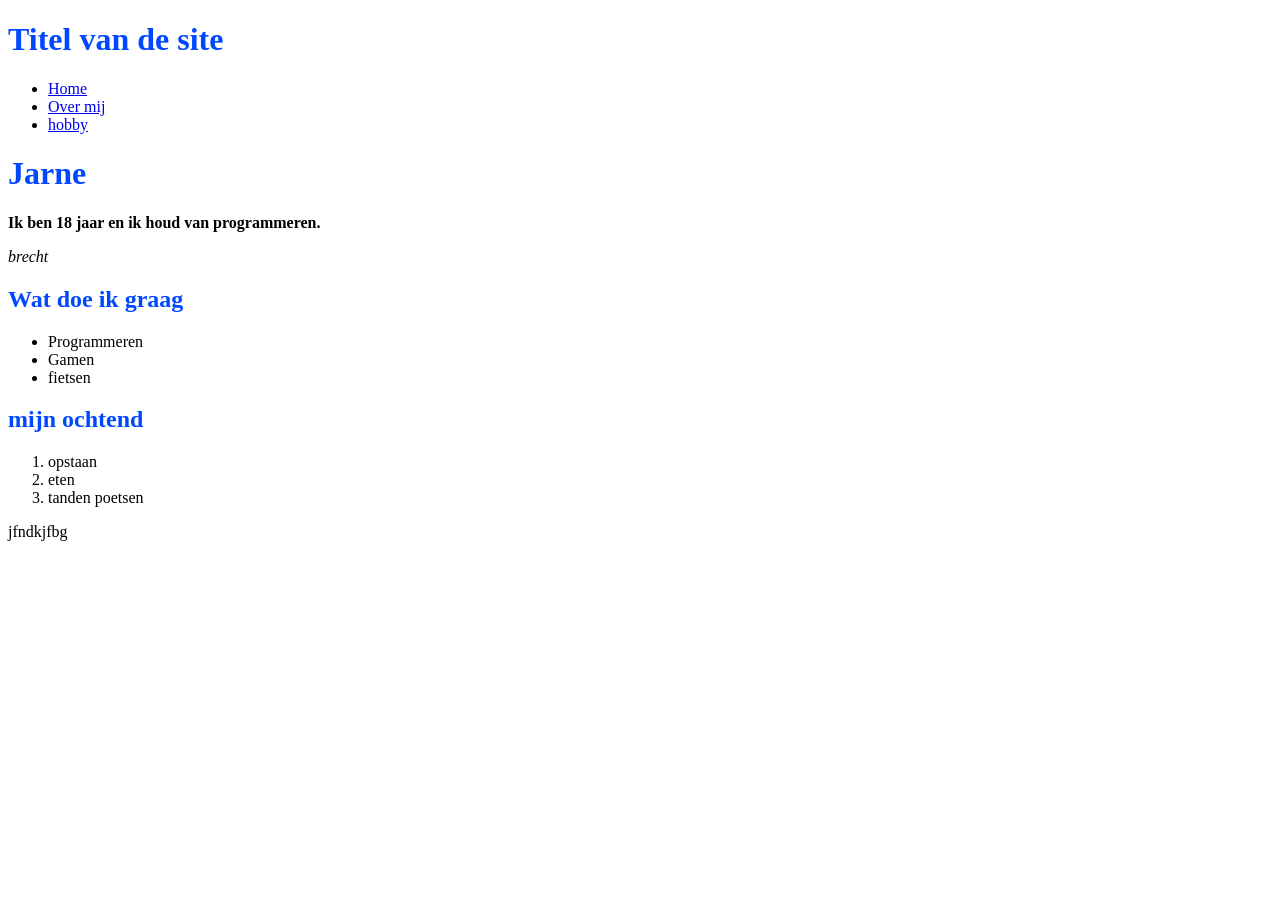
<file: Labo-01/index.html>
<!DOCTYPE html>
<link rel="stylesheet" href="stijl.css">
<html lang="nl">
<head>
    <meta charset="UTF-8">
    <meta name="viewport" content="width=device-width, initial-scale=1.0">
    <title>Mijn eerste webpagina</title>
</head>
<body><header>
<h1>Titel van de site</h1>
<nav>
<ul>
<li><a href="index.html">Home</a></li>
<li><a href="over-mij.html">Over mij</a></li>
<li><a href="hobby.html">hobby</a></li>
</ul>
</nav>
</header>
    <!-- site -->
   <h1>Jarne</h1> 
   <p><strong>Ik ben 18 jaar en ik houd van programmeren.</strong></p>
   <p><em>brecht</em></p>
   <h2>Wat doe ik graag</h2>
   <ul>
       <li>Programmeren</li>
       <li>Gamen</li>
       <li>fietsen</li>
   </ul>
    <h2>mijn ochtend </H2>
    <ol>
        <li>opstaan
        <li>eten</li>
        <li>tanden poetsen</li>
    </ol>


</body>
<footer><p>jfndkjfbg</p></footer>
</html>
</file>
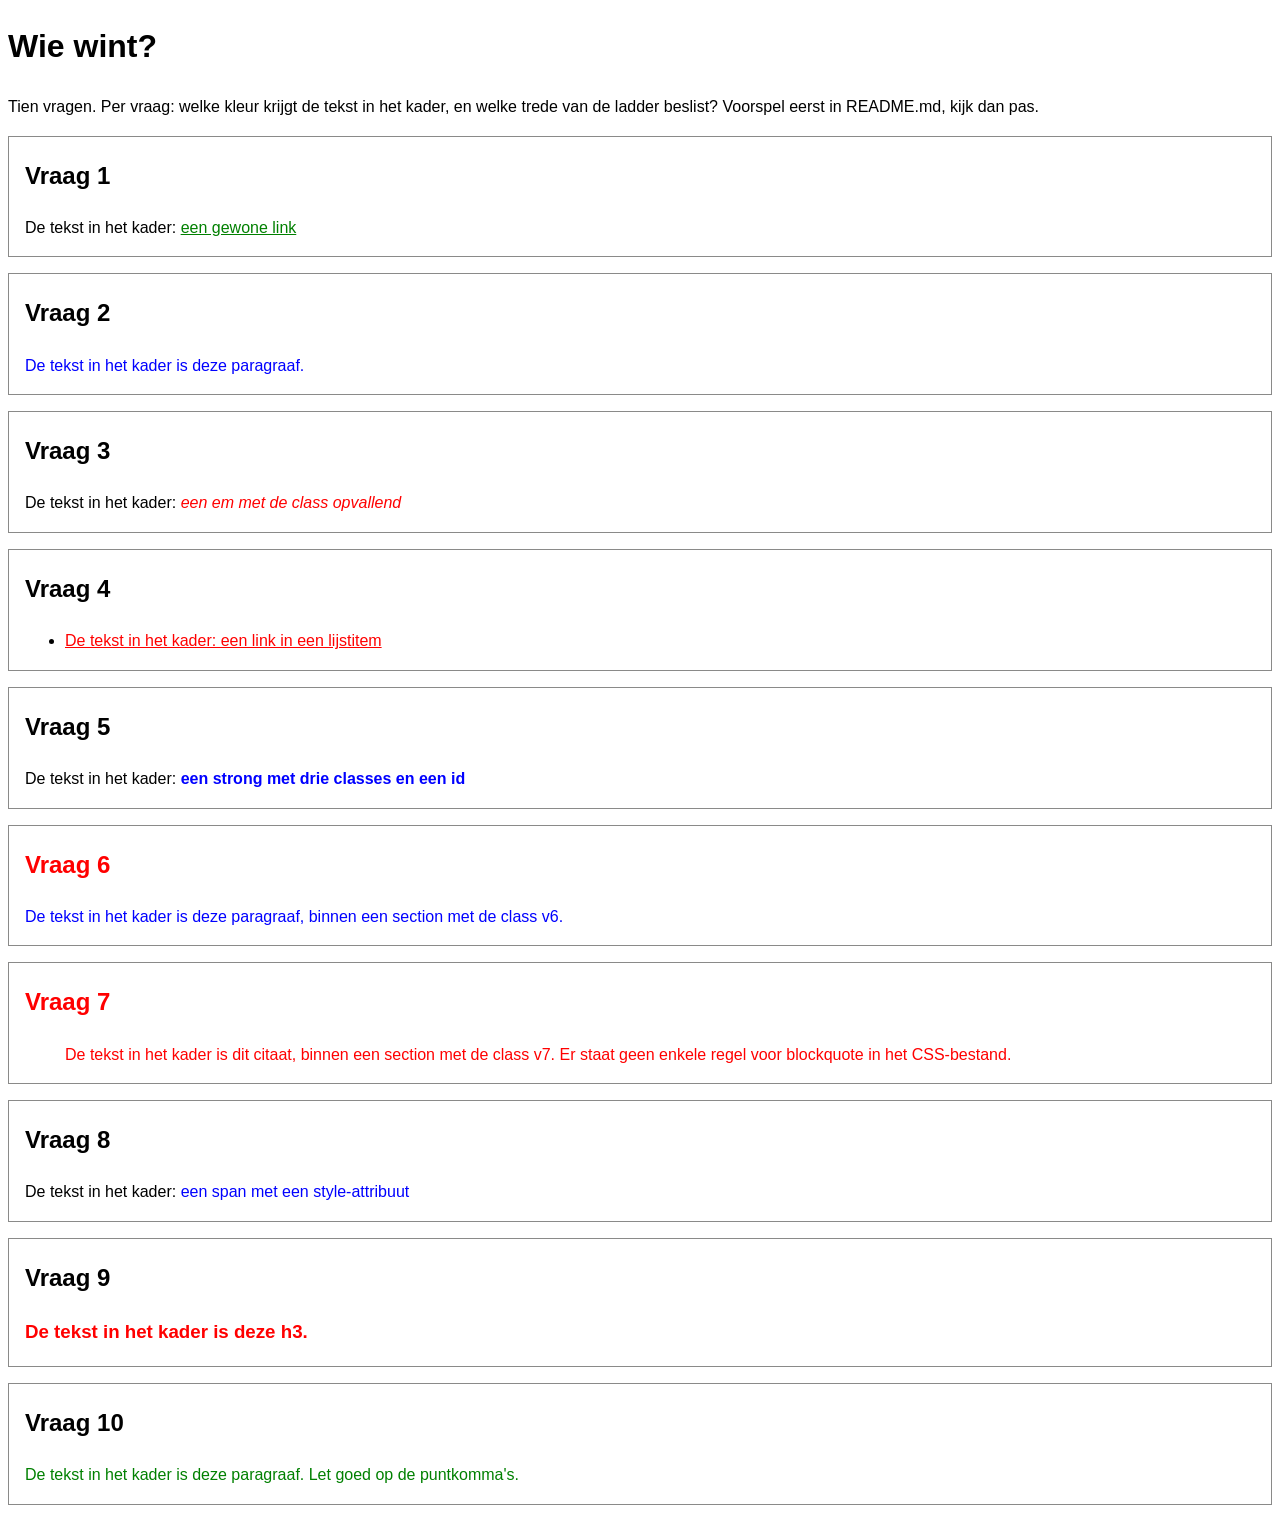
<file: labo-02/cascade/index.html>
<!-- index.html - oefening 3: voorspel, dan kijk. Wijzig dit bestand niet. -->
<!doctype html>
<html lang="nl">
  <head>
    <meta charset="utf-8">
    <meta name="viewport" content="width=device-width, initial-scale=1">
    <title>Wie wint? Tien vragen over de cascade</title>
    <link rel="stylesheet" href="css/stijl.css">
  </head>
  <body>
    <h1>Wie wint?</h1>
    <p>Tien vragen. Per vraag: welke kleur krijgt de tekst in het kader, en welke trede van de ladder beslist? Voorspel eerst in README.md, kijk dan pas.</p>

    <section class="vraag v1">
      <h2>Vraag 1</h2>
      <p>De tekst in het kader: <a href="#">een gewone link</a></p>
    </section>

    <section class="vraag v2">
      <h2>Vraag 2</h2>
      <p class="v2-tekst">De tekst in het kader is deze paragraaf.</p>
    </section>

    <section class="vraag v3">
      <h2>Vraag 3</h2>
      <p>De tekst in het kader: <em class="opvallend">een em met de class opvallend</em></p>
    </section>

    <section class="vraag v4">
      <h2>Vraag 4</h2>
      <ul>
        <li><a href="#">De tekst in het kader: een link in een lijstitem</a></li>
      </ul>
    </section>

    <section class="vraag v5">
      <h2>Vraag 5</h2>
      <p>De tekst in het kader: <strong class="een twee drie" id="v5-tekst">een strong met drie classes en een id</strong></p>
    </section>

    <section class="vraag v6">
      <h2>Vraag 6</h2>
      <p class="v6-tekst">De tekst in het kader is deze paragraaf, binnen een section met de class v6.</p>
    </section>

    <section class="vraag v7">
      <h2>Vraag 7</h2>
      <blockquote>De tekst in het kader is dit citaat, binnen een section met de class v7. Er staat geen enkele regel voor blockquote in het CSS-bestand.</blockquote>
    </section>

    <section class="vraag v8">
      <h2>Vraag 8</h2>
      <p>De tekst in het kader: <span class="v8-tekst" style="color: blue">een span met een style-attribuut</span></p>
    </section>

    <section class="vraag v9">
      <h2>Vraag 9</h2>
      <h3 class="v9-tekst">De tekst in het kader is deze h3.</h3>
    </section>

    <section class="vraag v10">
      <h2>Vraag 10</h2>
      <p class="v10-tekst">De tekst in het kader is deze paragraaf. Let goed op de puntkomma's.</p>
    </section>
  </body>
</html>
</file>
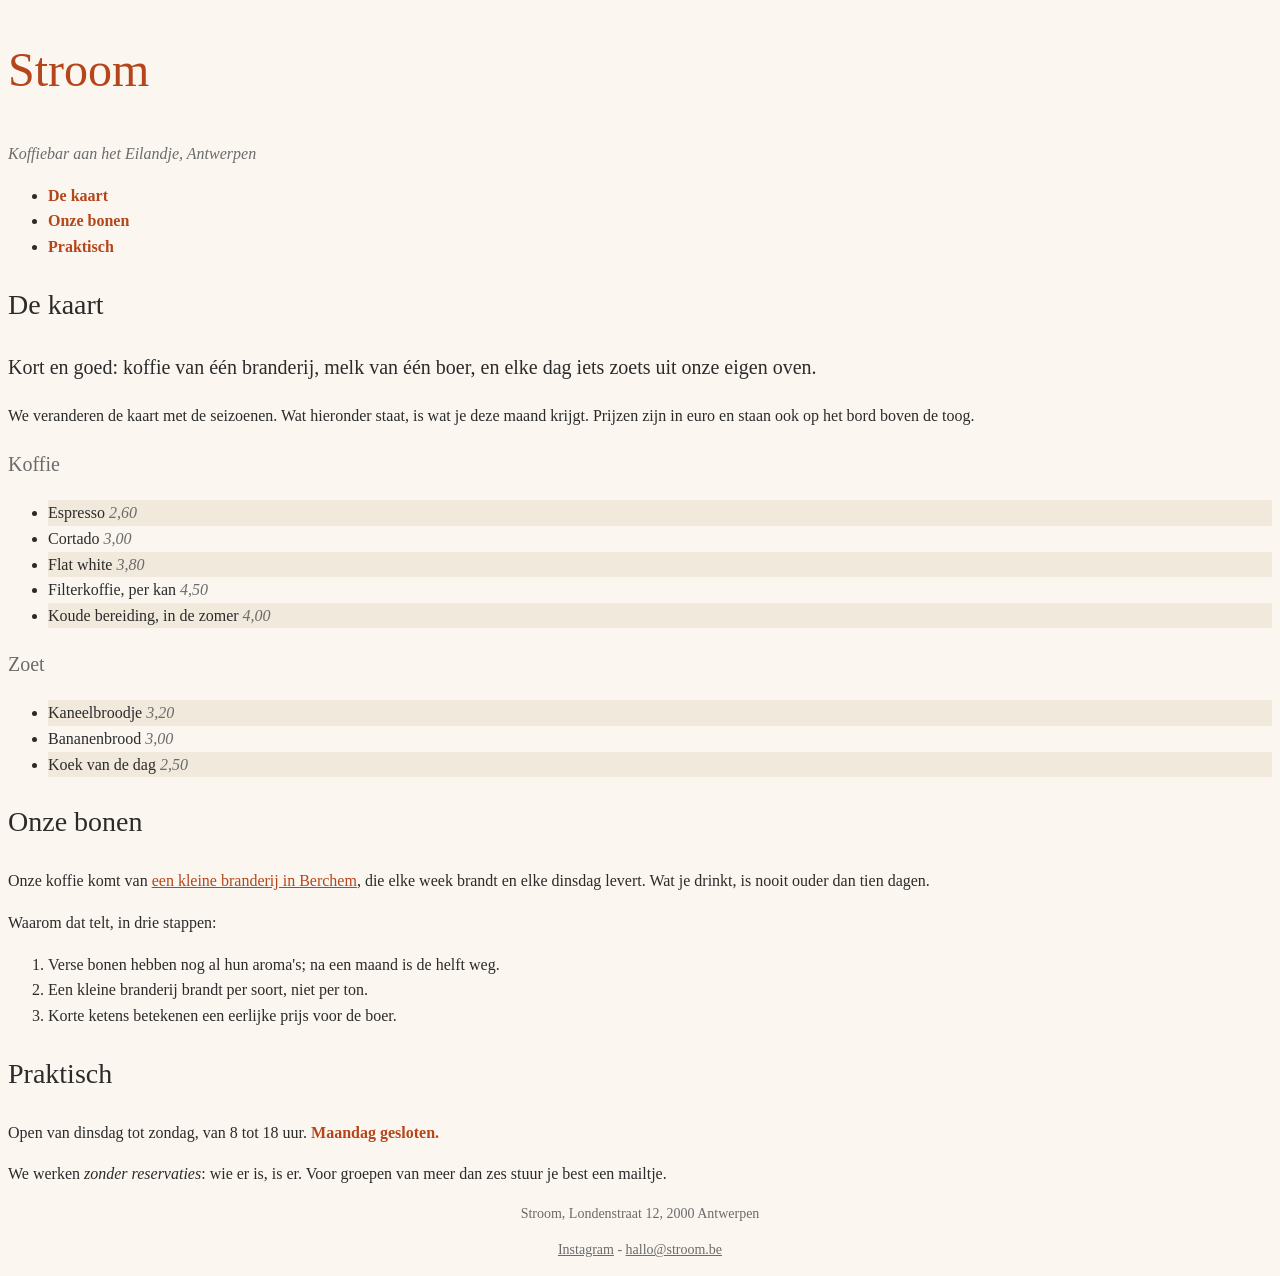
<file: labo-02/nabouw/index.html>
<!-- index.html - nabouw labo 2. Dit bestand mag je NIET wijzigen: geen class erbij, geen element verplaatst, geen style-attribuut. Jij schrijft css/stijl.css. -->
<!--
  Wat het screenshot niet kan tonen (hover en focus):
  - links in de navigatie: accentkleur, vet, geen onderstreping;
    bij hover en focus: inktkleur en onderstreept
  - links in main: accentkleur, onderstreept;
    bij hover en focus: papierkleur op een achtergrond in de accentkleur
  - links in de footer: gedempte kleur; bij hover en focus: accentkleur
-->
<!doctype html>
<html lang="nl">
  <head>
    <meta charset="utf-8">
    <meta name="viewport" content="width=device-width, initial-scale=1">
    <title>Stroom - koffiebar aan het Eilandje</title>
    <link rel="stylesheet" href="css/stijl.css">
  </head>
  <body>
    <header>
      <h1>Stroom</h1>
      <p class="slogan">Koffiebar aan het Eilandje, Antwerpen</p>
      <nav>
        <ul>
          <li><a href="#kaart">De kaart</a></li>
          <li><a href="#bonen">Onze bonen</a></li>
          <li><a href="#praktisch">Praktisch</a></li>
        </ul>
      </nav>
    </header>

    <main>
      <article>
        <h2 id="kaart">De kaart</h2>
        <p class="intro">Kort en goed: koffie van één branderij, melk van één boer, en elke dag iets zoets uit onze eigen oven.</p>
        <p>We veranderen de kaart met de seizoenen. Wat hieronder staat, is wat je deze maand krijgt. Prijzen zijn in euro en staan ook op het bord boven de toog.</p>

        <h3>Koffie</h3>
        <ul class="kaart">
          <li>Espresso <span class="prijs">2,60</span></li>
          <li>Cortado <span class="prijs">3,00</span></li>
          <li>Flat white <span class="prijs">3,80</span></li>
          <li>Filterkoffie, per kan <span class="prijs">4,50</span></li>
          <li>Koude bereiding, in de zomer <span class="prijs">4,00</span></li>
        </ul>

        <h3>Zoet</h3>
        <ul class="kaart">
          <li>Kaneelbroodje <span class="prijs">3,20</span></li>
          <li>Bananenbrood <span class="prijs">3,00</span></li>
          <li>Koek van de dag <span class="prijs">2,50</span></li>
        </ul>

        <h2 id="bonen">Onze bonen</h2>
        <p>Onze koffie komt van <a href="https://www.example.be">een kleine branderij in Berchem</a>, die elke week brandt en elke dinsdag levert. Wat je drinkt, is nooit ouder dan tien dagen.</p>
        <p>Waarom dat telt, in drie stappen:</p>
        <ol>
          <li>Verse bonen hebben nog al hun aroma's; na een maand is de helft weg.</li>
          <li>Een kleine branderij brandt per soort, niet per ton.</li>
          <li>Korte ketens betekenen een eerlijke prijs voor de boer.</li>
        </ol>

        <h2 id="praktisch">Praktisch</h2>
        <p>Open van dinsdag tot zondag, van 8 tot 18 uur. <strong>Maandag gesloten.</strong></p>
        <p>We werken <em>zonder reservaties</em>: wie er is, is er. Voor groepen van meer dan zes stuur je best een mailtje.</p>
      </article>
    </main>

    <footer>
      <p>Stroom, Londenstraat 12, 2000 Antwerpen</p>
      <p><a href="https://www.instagram.com">Instagram</a> - <a href="mailto:hallo@stroom.be">hallo@stroom.be</a></p>
    </footer>
  </body>
</html>
</file>
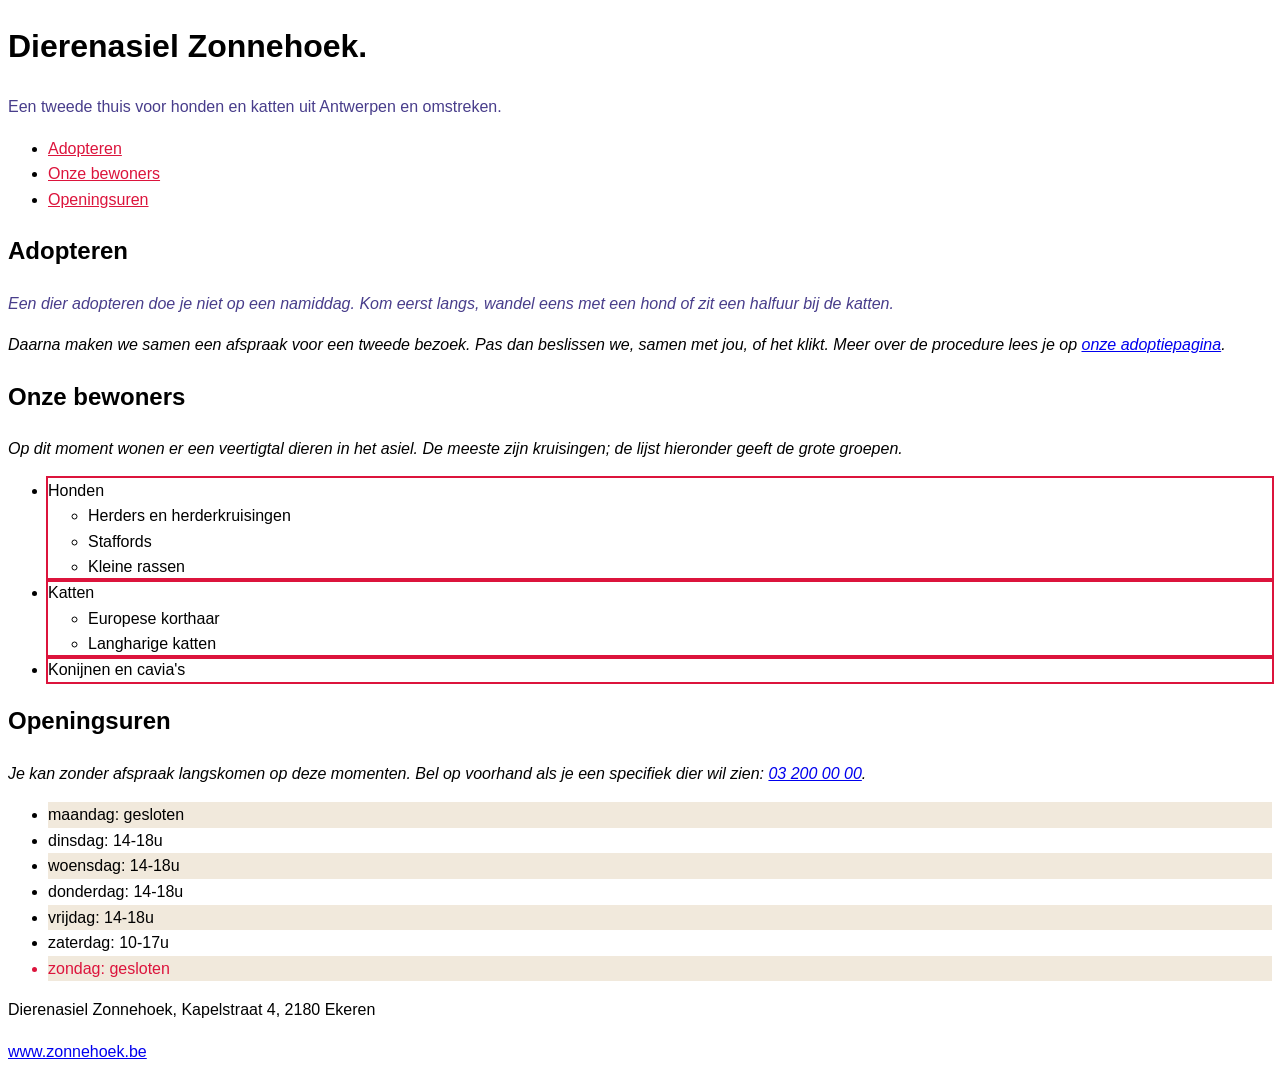
<file: labo-02/selectors/index.html>
<!-- index.html - oefening 2: selectors. Wijzig dit bestand niet; alles wat je nodig hebt, staat erin. -->
<!doctype html>
<html lang="nl">
  <head>
    <meta charset="utf-8">
    <meta name="viewport" content="width=device-width, initial-scale=1">
    <title>Dierenasiel Zonnehoek...</title>
    <link rel="stylesheet" href="css/stijl.css">
  </head>
  <body>
    <header>
      <h1>Dierenasiel Zonnehoek.</h1>
      <p class="slogan">Een tweede thuis voor honden en katten uit Antwerpen en omstreken.</p>
      <nav>
        <ul>
          <li><a href="#adopteren">Adopteren</a></li>
          <li><a href="#rassen">Onze bewoners</a></li>
          <li><a href="#uren">Openingsuren</a></li>
        </ul>
      </nav>
    </header>

    <main>
      <article>
        <h2 id="adopteren">Adopteren</h2>
        <p class="intro">Een dier adopteren doe je niet op een namiddag. Kom eerst langs, wandel eens met een hond of zit een halfuur bij de katten.</p>
        <p>Daarna maken we samen een afspraak voor een tweede bezoek. Pas dan beslissen we, samen met jou, of het klikt. Meer over de procedure lees je op <a href="https://www.zonnehoek.be/adoptie">onze adoptiepagina</a>.</p>

        <h2 id="rassen">Onze bewoners</h2>
        <p>Op dit moment wonen er een veertigtal dieren in het asiel. De meeste zijn kruisingen; de lijst hieronder geeft de grote groepen.</p>
        <ul class="rassen">
          <li>Honden
            <ul>
              <li>Herders en herderkruisingen</li>
              <li>Staffords</li>
              <li>Kleine rassen</li>
            </ul>
          </li>
          <li>Katten
            <ul>
              <li>Europese korthaar</li>
              <li>Langharige katten</li>
            </ul>
          </li>
          <li>Konijnen en cavia's</li>
        </ul>

        <h2 id="uren">Openingsuren</h2>
        <p>Je kan zonder afspraak langskomen op deze momenten. Bel op voorhand als je een specifiek dier wil zien: <a href="tel:+3232000000">03 200 00 00</a>.</p>
        <ul class="uren">
          <li>maandag: gesloten</li>
          <li>dinsdag: 14-18u</li>
          <li>woensdag: 14-18u</li>
          <li>donderdag: 14-18u</li>
          <li>vrijdag: 14-18u</li>
          <li>zaterdag: 10-17u</li>
          <li>zondag: gesloten</li>
        </ul>
      </article>
    </main>

    <footer>
      <p>Dierenasiel Zonnehoek, Kapelstraat 4, 2180 Ekeren</p>
      <p><a href="https://www.zonnehoek.be">www.zonnehoek.be</a></p>
    </footer>
  </body>
</html>
</file>
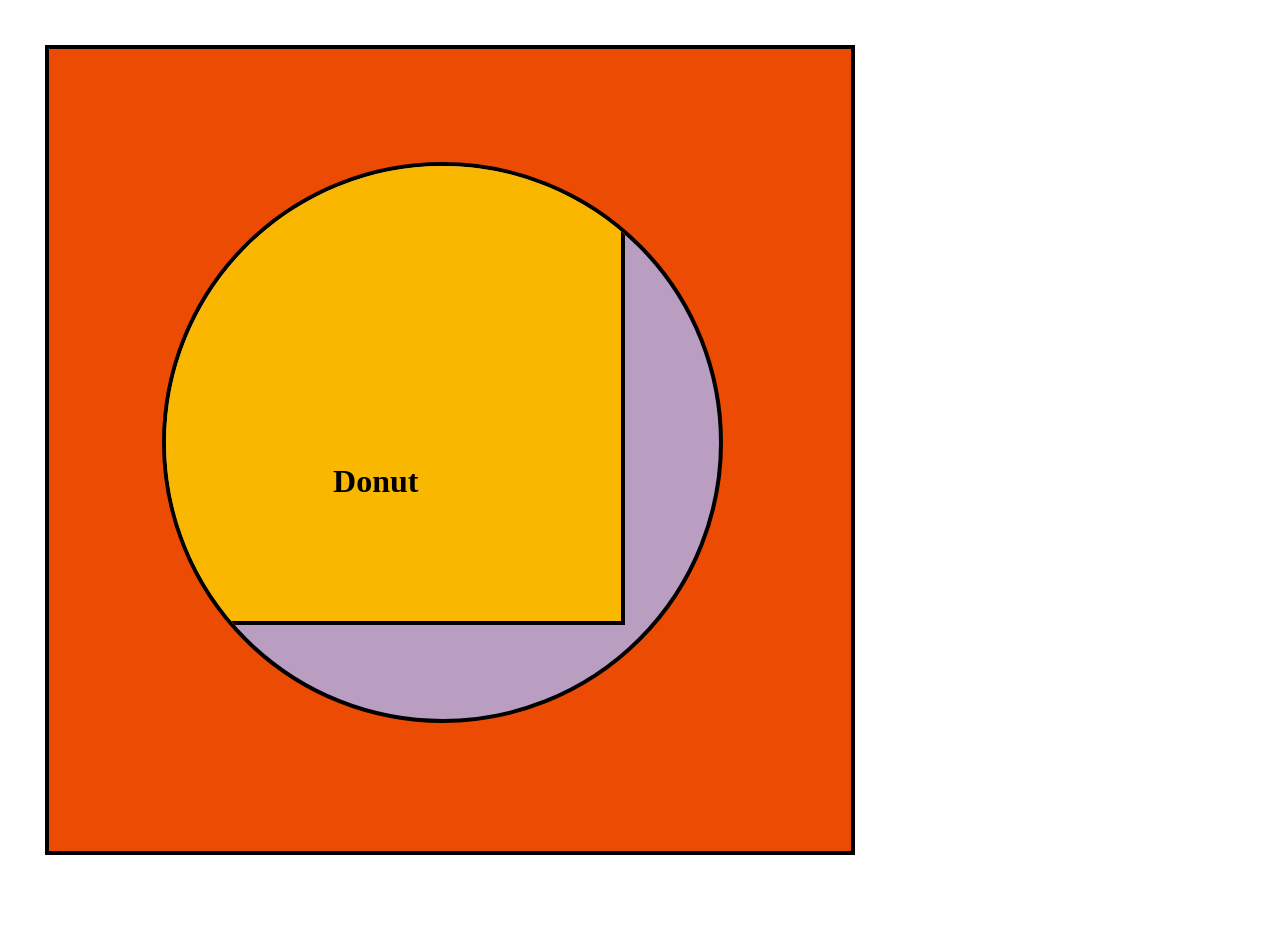
<file: Labo-03/donut/index.html>
<!doctype html>
<html lang="en">
<head>
  <meta charset="utf-8">
  <meta name="viewport" content="width=device-width, initial-scale=1">
  <title>Labo 3 - Donut</title>
  <link rel="stylesheet" href="css/reset.css">
  <link rel="stylesheet" href="css/stijl.css">
</head>
<body>
  <!-- Do not change this file. Write your CSS in css/stijl.css. -->
  <main>
    <div>
      <h1>Donut</h1>
    </div>
  </main>
</body>
</html>
</file>
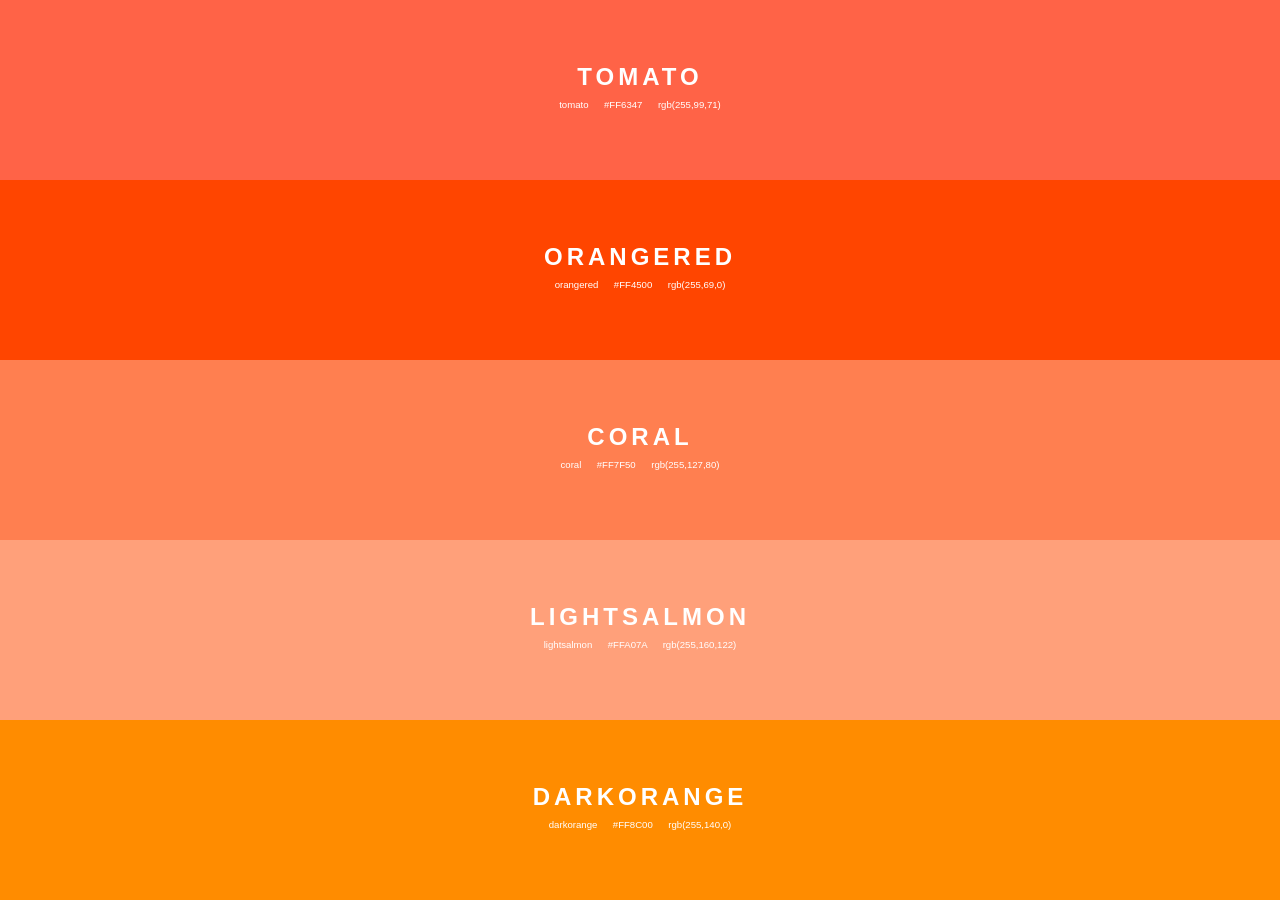
<file: Labo-03/kleuren/index.html>
<!doctype html>
<html lang="en">
<head>
  <meta charset="utf-8">
  <meta name="viewport" content="width=device-width, initial-scale=1">
  <title>Labo 3 - Kleurenstalen</title>
  <link rel="stylesheet" href="css/reset.css">
  <link rel="stylesheet" href="css/stijl.css">
</head>
<body>
  <!-- Do not change this file. Write your CSS in css/stijl.css. -->
  <ul>
    <li class="tomato">
      <h2>TOMATO</h2>
      <p class="codes"><span>tomato</span> <span>#FF6347</span> <span>rgb(255,99,71)</span></p>
    </li>
    <li class="orangered">
      <h2>ORANGERED</h2>
      <p class="codes"><span>orangered</span> <span>#FF4500</span> <span>rgb(255,69,0)</span></p>
    </li>
    <li class="coral">
      <h2>CORAL</h2>
      <p class="codes"><span>coral</span> <span>#FF7F50</span> <span>rgb(255,127,80)</span></p>
    </li>
    <li class="lightsalmon">
      <h2>LIGHTSALMON</h2>
      <p class="codes"><span>lightsalmon</span> <span>#FFA07A</span> <span>rgb(255,160,122)</span></p>
    </li>
    <li class="darkorange">
      <h2>DARKORANGE</h2>
      <p class="codes"><span>darkorange</span> <span>#FF8C00</span> <span>rgb(255,140,0)</span></p>
    </li>
  </ul>
</body>
</html>
</file>
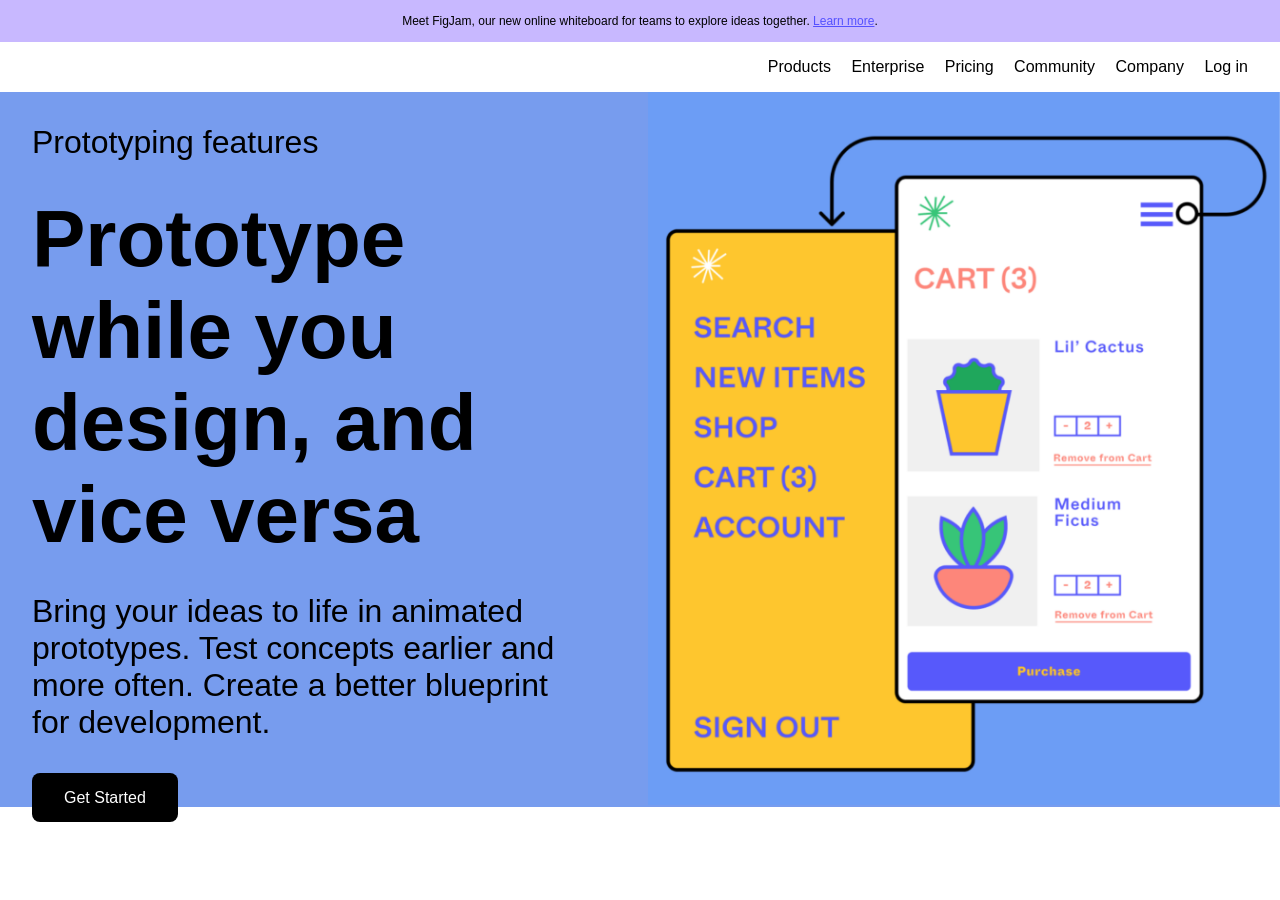
<file: Labo-03/landing/index.html>
<!doctype html>
<html lang="en">
<head>
  <meta charset="utf-8">
  <meta name="viewport" content="width=device-width, initial-scale=1">
  <title>Labo 3 - Landingspagina</title>
  <link rel="stylesheet" href="css/reset.css">
  <link rel="stylesheet" href="css/stijl.css">
</head>
<body>
  <!-- Do not change this file. Write your CSS in css/stijl.css.
       Not visible in the screenshot: on :hover and :focus the links in the
       banner and in the navigation get an underline, and the button turns
       dark grey (#333333) instead of black. -->
  <div class="banner">
    <p>Meet FigJam, our new online whiteboard for teams to explore ideas together. <a href="#">Learn more</a>.</p>
  </div>
  <header>
    <nav>
      <ul>
        <li><a href="#">Products</a></li>
        <li><a href="#">Enterprise</a></li>
        <li><a href="#">Pricing</a></li>
        <li><a href="#">Community</a></li>
        <li><a href="#">Company</a></li>
        <li><a href="#">Log in</a></li>
      </ul>
    </nav>
  </header>
  <main>
    <article>
      <p class="bovenkop">Prototyping features</p>
      <h1>Prototype while you design, and vice versa</h1>
      <p>Bring your ideas to life in animated prototypes. Test concepts earlier and more often. Create a better blueprint for development.</p>
      <a href="#" class="knop">Get Started</a>
    </article><!-- no whitespace between these two tags: see syllabus 3.7 --><div class="afbeelding">
      <img src="afbeeldingen/prototype.png" alt="Prototype of a plant shop: a yellow menu panel next to a white cart screen">
    </div>
  </main>
</body>
</html>
</file>
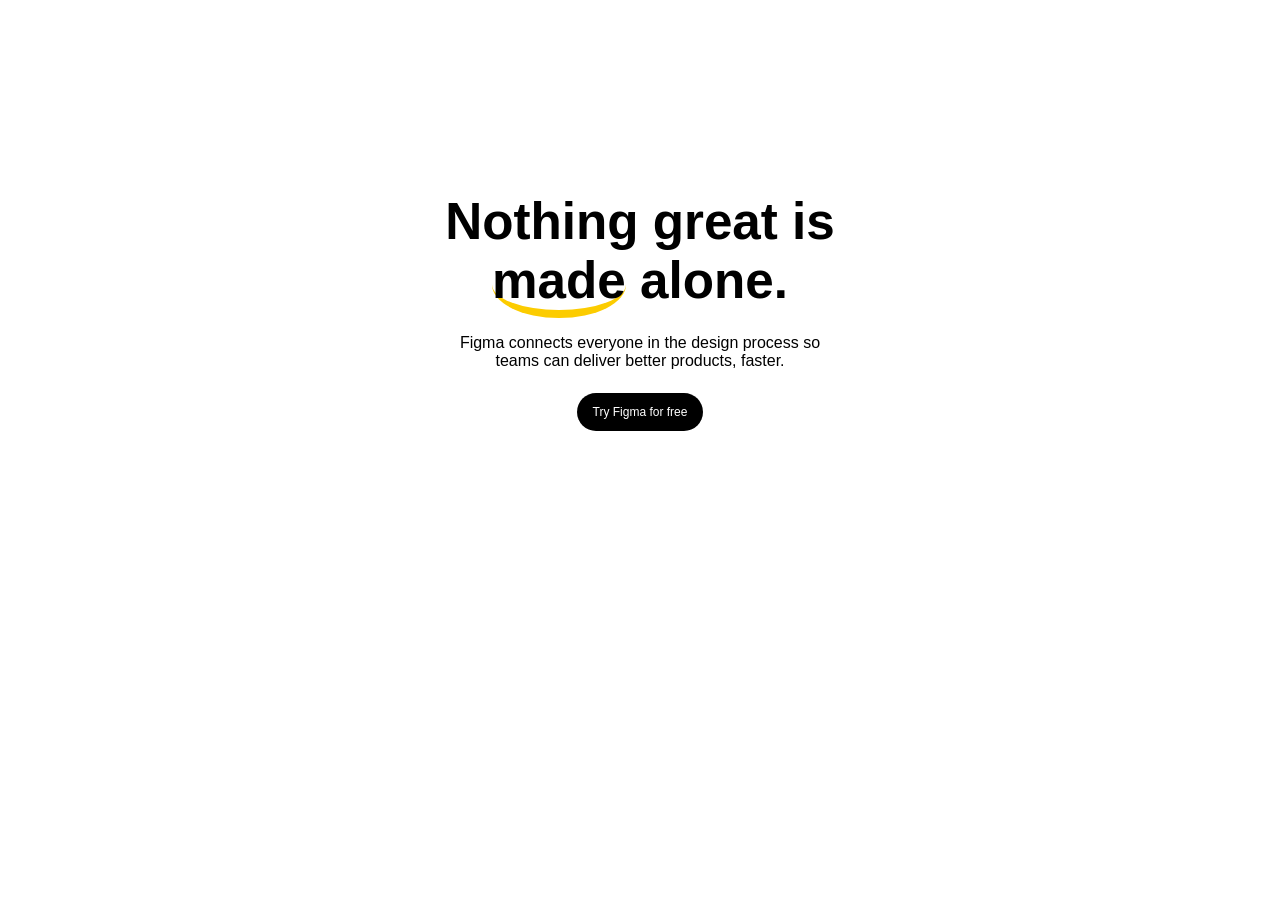
<file: Labo-03/slogan/index.html>
<!doctype html>
<html lang="en">
<head>
  <meta charset="utf-8">
  <meta name="viewport" content="width=device-width, initial-scale=1">
  <title>Labo 3 - Slogan</title>
  <link rel="stylesheet" href="css/reset.css">
  <link rel="stylesheet" href="css/stijl.css">
</head>
<body>
  <!-- Do not change this file. Write your CSS in css/stijl.css.
       Not visible in the screenshot: on :hover and :focus the button turns
       dark grey (#333333) instead of black. -->
  <h2>Nothing great is <span>made</span> alone.</h2>
  <p>Figma connects everyone in the design process so teams can deliver better products, faster.</p>
  <a href="https://www.figma.com">Try Figma for free</a>
</body>
</html>
</file>
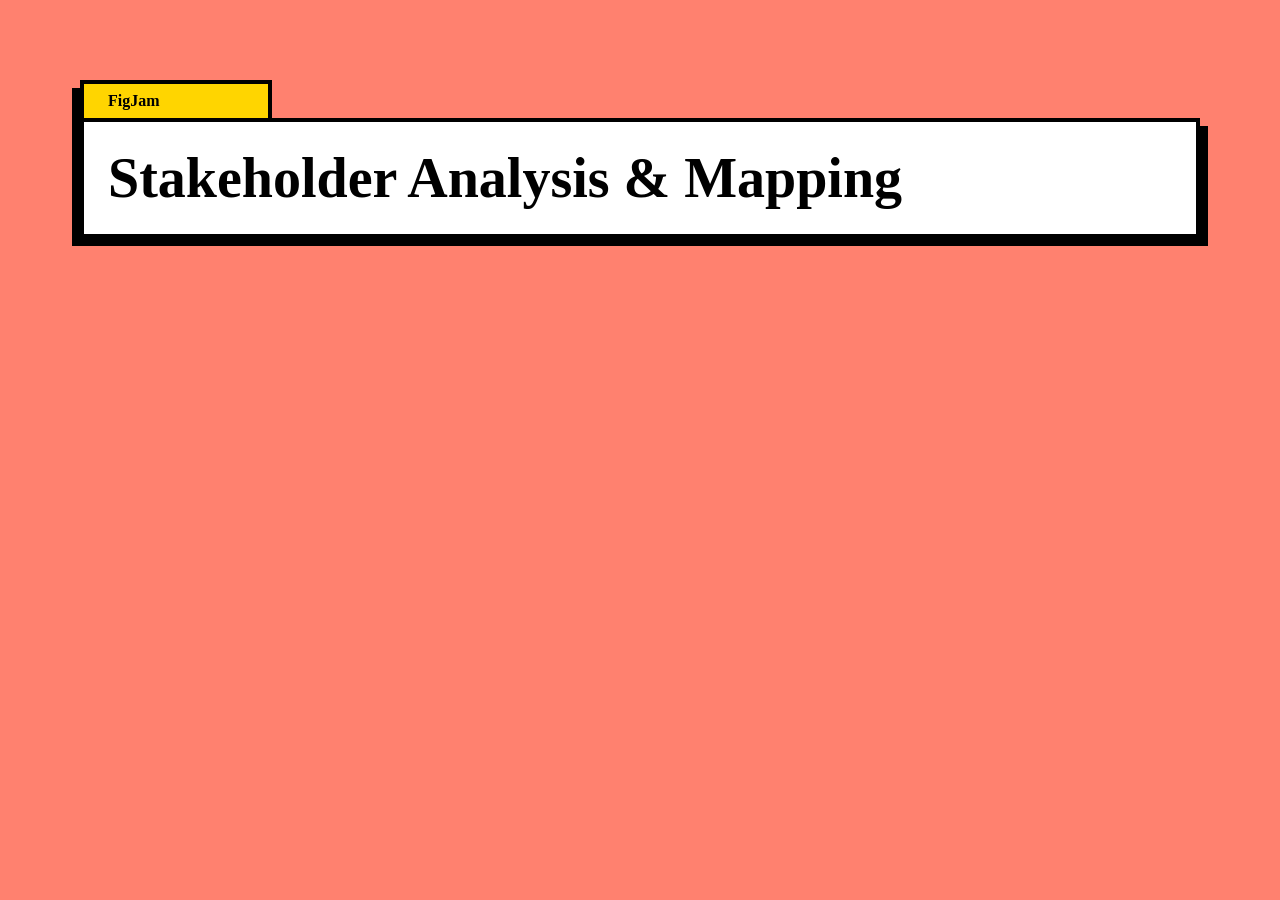
<file: Labo-03/tabblad/index.html>
<!doctype html>
<html lang="en">
<head>
  <meta charset="utf-8">
  <meta name="viewport" content="width=device-width, initial-scale=1">
  <title>Labo 3 - Tabblad</title>
  <link rel="stylesheet" href="css/reset.css">
  <link rel="stylesheet" href="css/stijl.css">
</head>
<body>
  <!-- Do not change this file. Write your CSS in css/stijl.css. -->
  <h1>FigJam</h1>
  <h2>Stakeholder Analysis &amp; Mapping</h2>
</body>
</html>
</file>
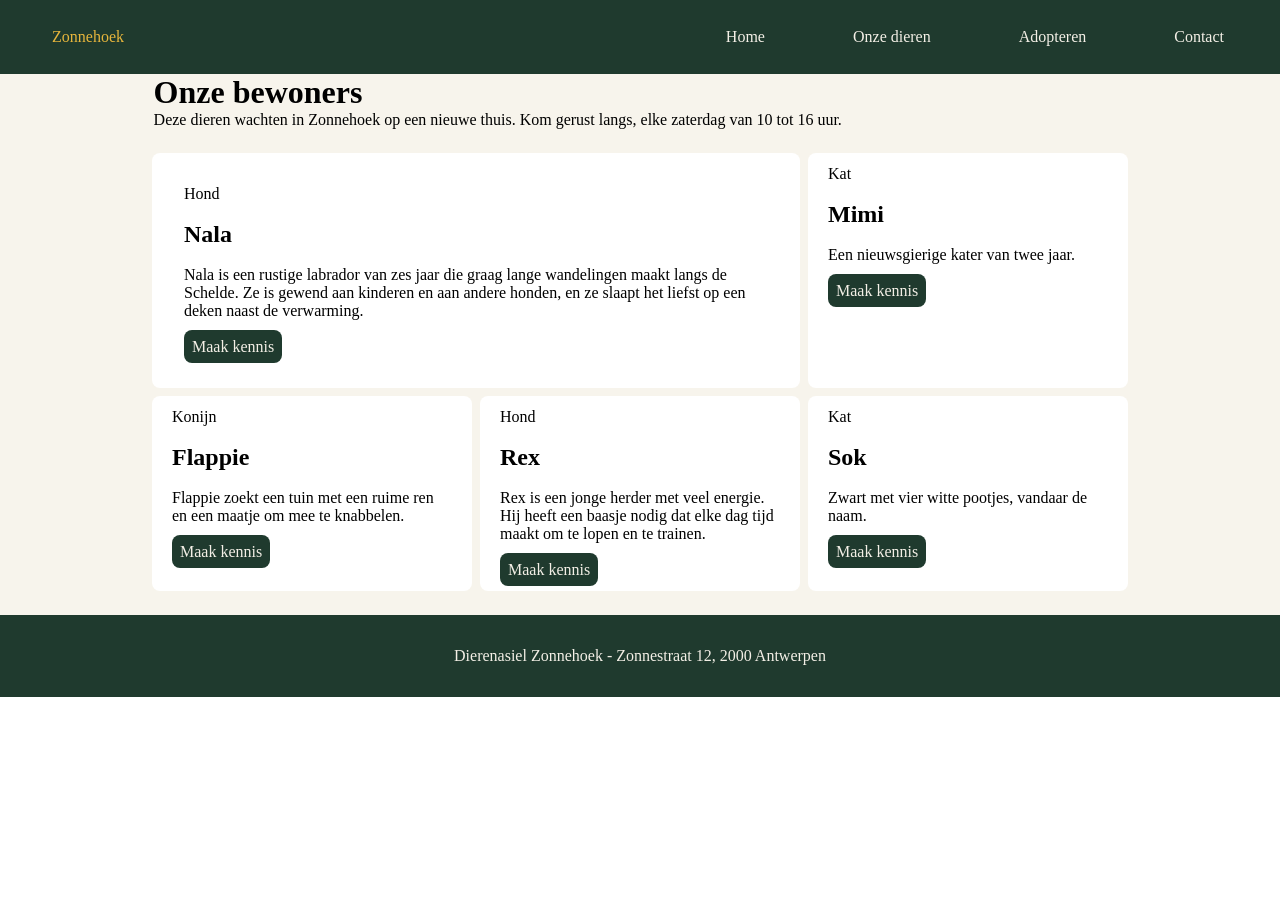
<file: labo-04/dierenasiel/index.html>
<!doctype html>
<html lang="nl">
<head>
  <meta charset="utf-8">
  <meta name="viewport" content="width=device-width, initial-scale=1">
  <title>Labo 4 - Dierenasiel Zonnehoek</title>
  <link rel="stylesheet" href="css/reset.css">
  <link rel="stylesheet" href="css/stijl.css">
</head>
<body>
  <!-- Do not change this file. Write your CSS in css/stijl.css.
       Not visible in the screenshot: on :hover and :focus the links in the
       navigation get an underline, and a button turns dark (#2b2b2b). -->
  <header>
    <a class="logo" href="index.html">Zonnehoek</a>
    <nav>
      <ul>
        <li><a href="index.html">Home</a></li>
        <li><a href="dieren.html" class="actief">Onze dieren</a></li>
        <li><a href="adopteren.html">Adopteren</a></li>
        <li><a href="contact.html">Contact</a></li>
      </ul>
    </nav>
  </header>
  <main>
    <h1>Onze bewoners</h1>
    <p class="intro">Deze dieren wachten in Zonnehoek op een nieuwe thuis. Kom gerust langs, elke zaterdag van 10 tot 16 uur.</p>
    <ul class="kaarten">
      <li class="kaart uitgelicht">
        <p class="soort">Hond</p>
        <h2>Nala</h2>
        <p class="beschrijving">Nala is een rustige labrador van zes jaar die graag lange wandelingen maakt langs de Schelde. Ze is gewend aan kinderen en aan andere honden, en ze slaapt het liefst op een deken naast de verwarming.</p>
        <a class="knop" href="#">Maak kennis</a>
      </li>
      <li class="kaart">
        <p class="soort">Kat</p>
        <h2>Mimi</h2>
        <p class="beschrijving">Een nieuwsgierige kater van twee jaar.</p>
        <a class="knop" href="#">Maak kennis</a>
      </li>
      <li class="kaart">
        <p class="soort">Konijn</p>
        <h2>Flappie</h2>
        <p class="beschrijving">Flappie zoekt een tuin met een ruime ren en een maatje om mee te knabbelen.</p>
        <a class="knop" href="#">Maak kennis</a>
      </li>
      <li class="kaart">
        <p class="soort">Hond</p>
        <h2>Rex</h2>
        <p class="beschrijving">Rex is een jonge herder met veel energie. Hij heeft een baasje nodig dat elke dag tijd maakt om te lopen en te trainen.</p>
        <a class="knop" href="#">Maak kennis</a>
      </li>
      <li class="kaart">
        <p class="soort">Kat</p>
        <h2>Sok</h2>
        <p class="beschrijving">Zwart met vier witte pootjes, vandaar de naam.</p>
        <a class="knop" href="#">Maak kennis</a>
      </li>
    </ul>
  </main>
  <footer>
    <p>Dierenasiel Zonnehoek - Zonnestraat 12, 2000 Antwerpen</p>
  </footer>
</body>
</html>
</file>
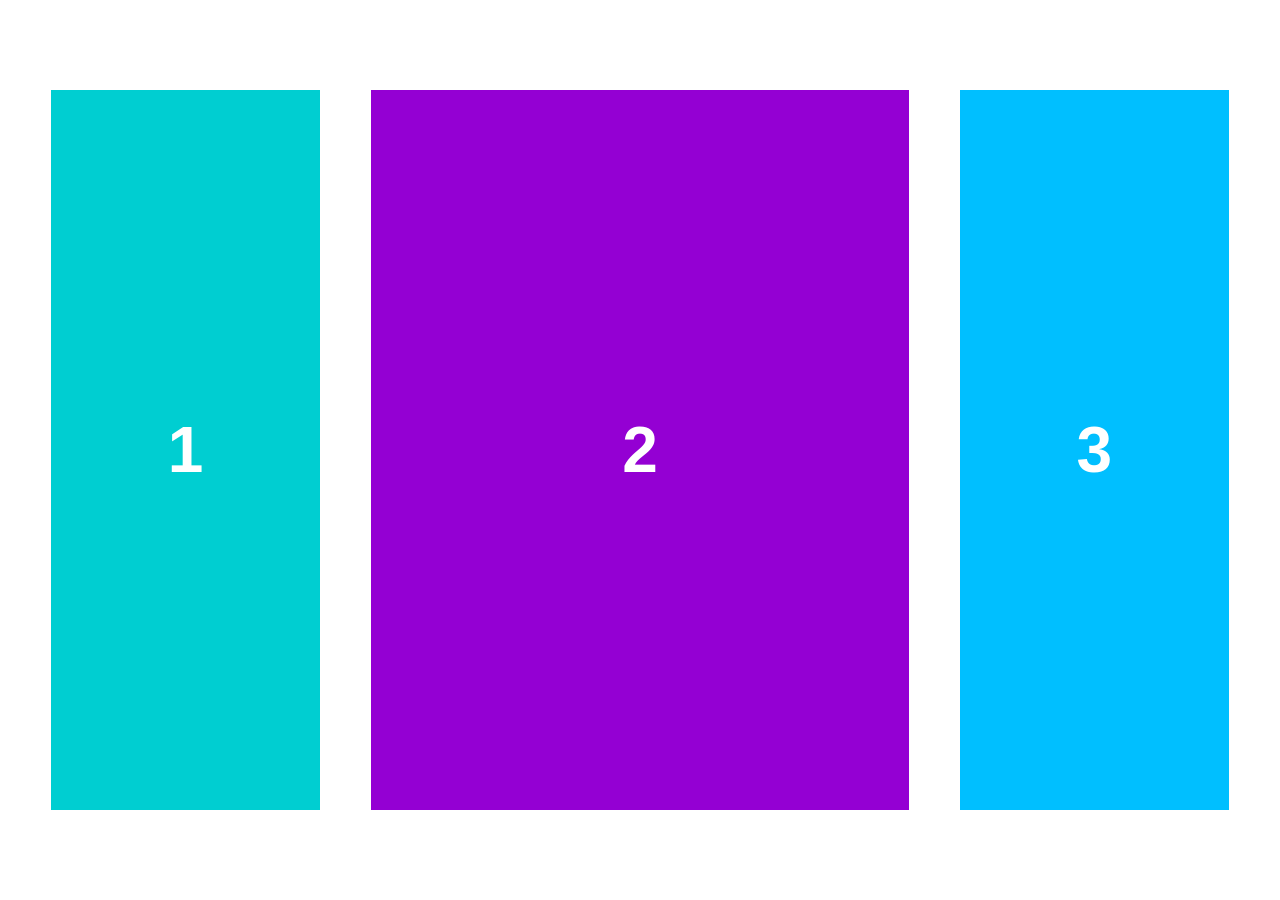
<file: labo-04/kolommen/index.html>
<!doctype html>
<html lang="nl">
<head>
  <meta charset="utf-8">
  <meta name="viewport" content="width=device-width, initial-scale=1">
  <title>Labo 4 - Drie kolommen</title>
  <link rel="stylesheet" href="css/reset.css">
  <link rel="stylesheet" href="css/stijl.css">
</head>
<body>
  <!-- Do not change this file. Write your CSS in css/stijl.css. -->
  <main>
    <div>1</div>
    <div>2</div>
    <div>3</div>
  </main>
</body>
</html>
</file>
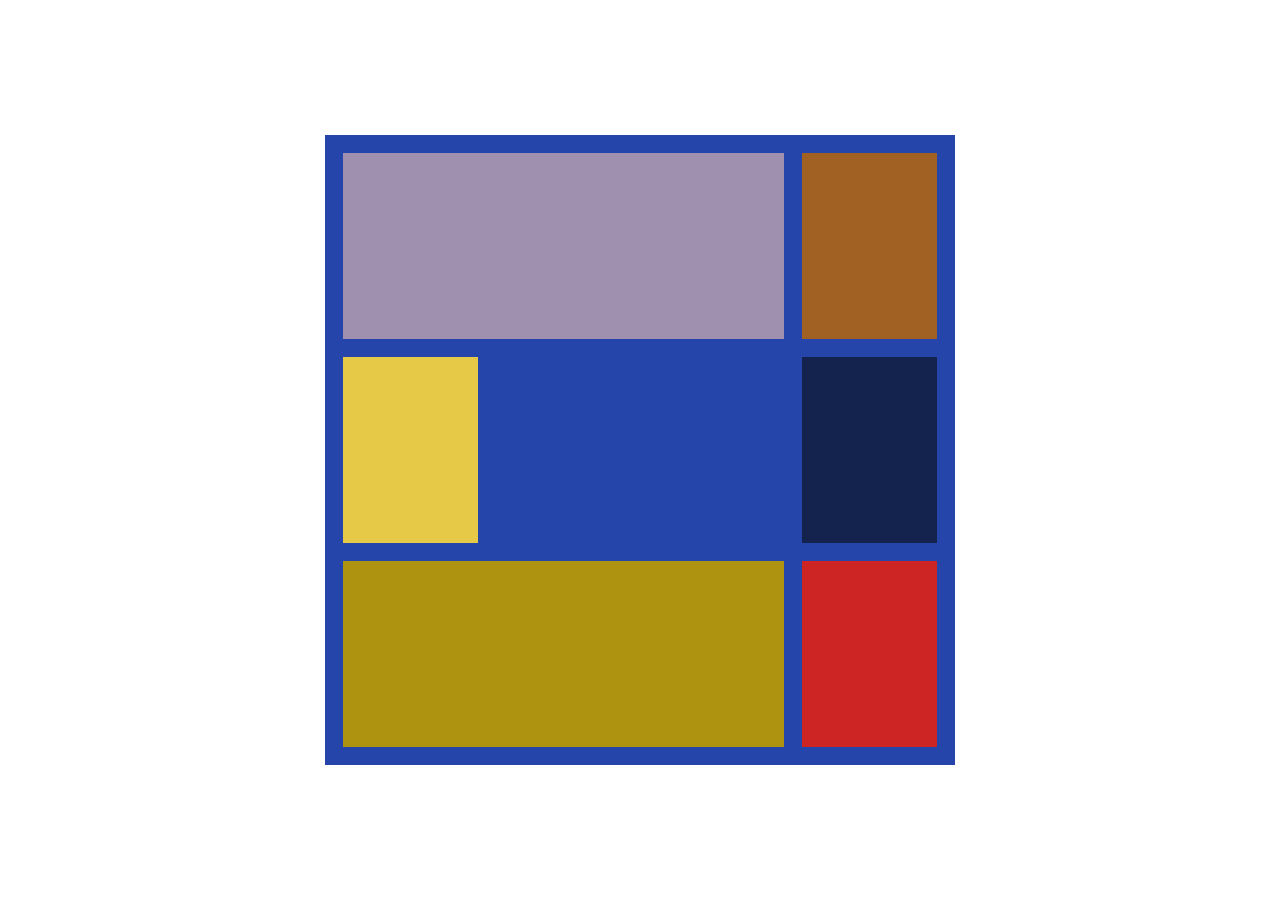
<file: labo-04/mondriaan/index.html>
<!doctype html>
<html lang="nl">
<head>
  <meta charset="utf-8">
  <meta name="viewport" content="width=device-width, initial-scale=1">
  <title>Labo 4 - Mondriaan</title>
  <link rel="stylesheet" href="css/reset.css">
  <link rel="stylesheet" href="css/stijl.css">
</head>
<body>
  <!-- Do not change this file. Write your CSS in css/stijl.css. -->
  <main class="schilderij">
    <div class="lila"></div>
    <div class="bruin"></div>
    <div class="geel"></div>
    <div class="marine"></div>
    <div class="olijf"></div>
    <div class="rood"></div>
  </main>
</body>
</html>
</file>
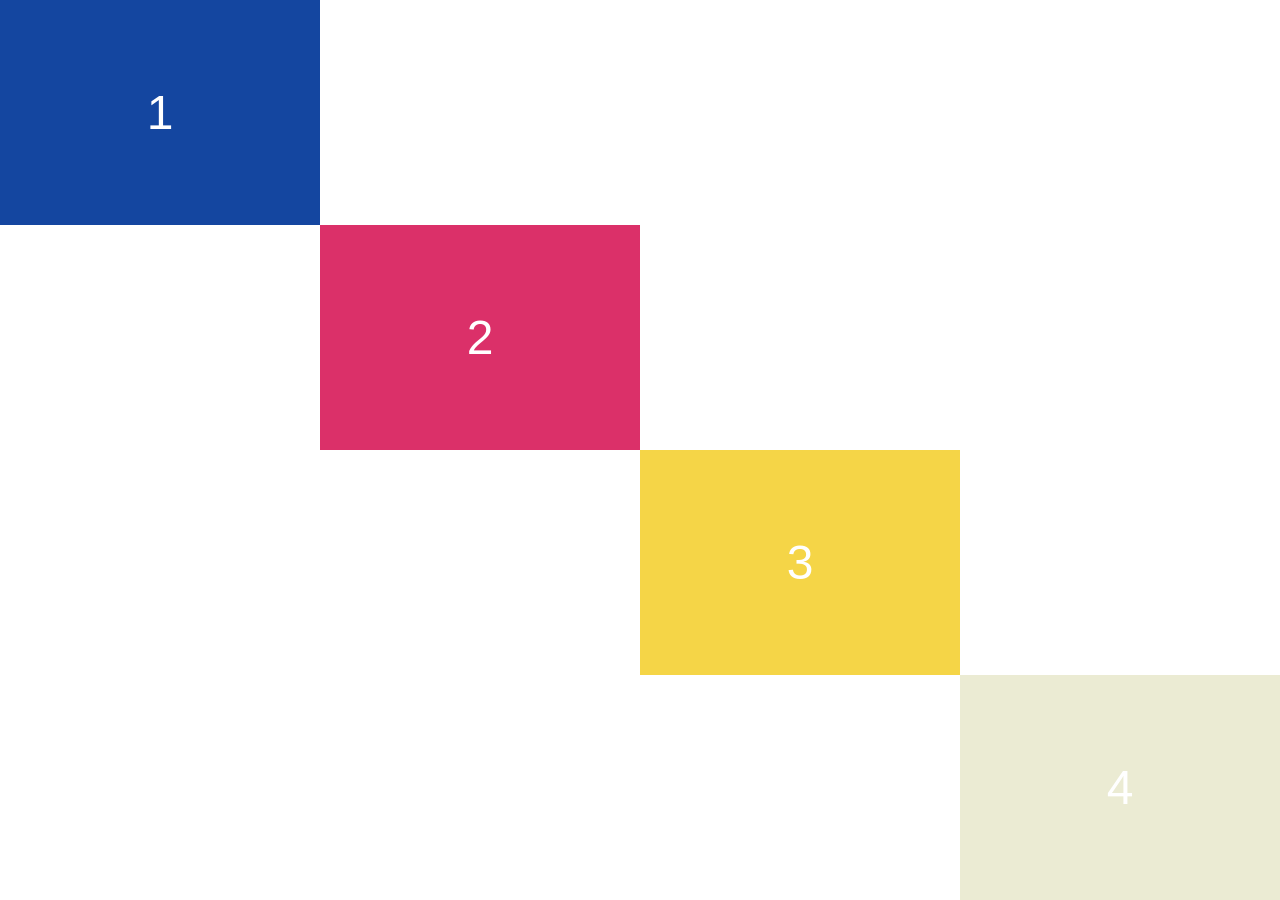
<file: labo-04/trap/index.html>
<!doctype html>
<html lang="nl">
<head>
  <meta charset="utf-8">
  <meta name="viewport" content="width=device-width, initial-scale=1">
  <title>Labo 4 - Trap</title>
  <link rel="stylesheet" href="css/reset.css">
  <link rel="stylesheet" href="css/stijl.css">
</head>
<body>
  <!-- Do not change this file. Write your CSS in css/stijl.css. -->
  <main class="trap">
    <div class="trede">1</div>
    <div class="trede">2</div>
    <div class="trede">3</div>
    <div class="trede">4</div>
  </main>
</body>
</html>
</file>
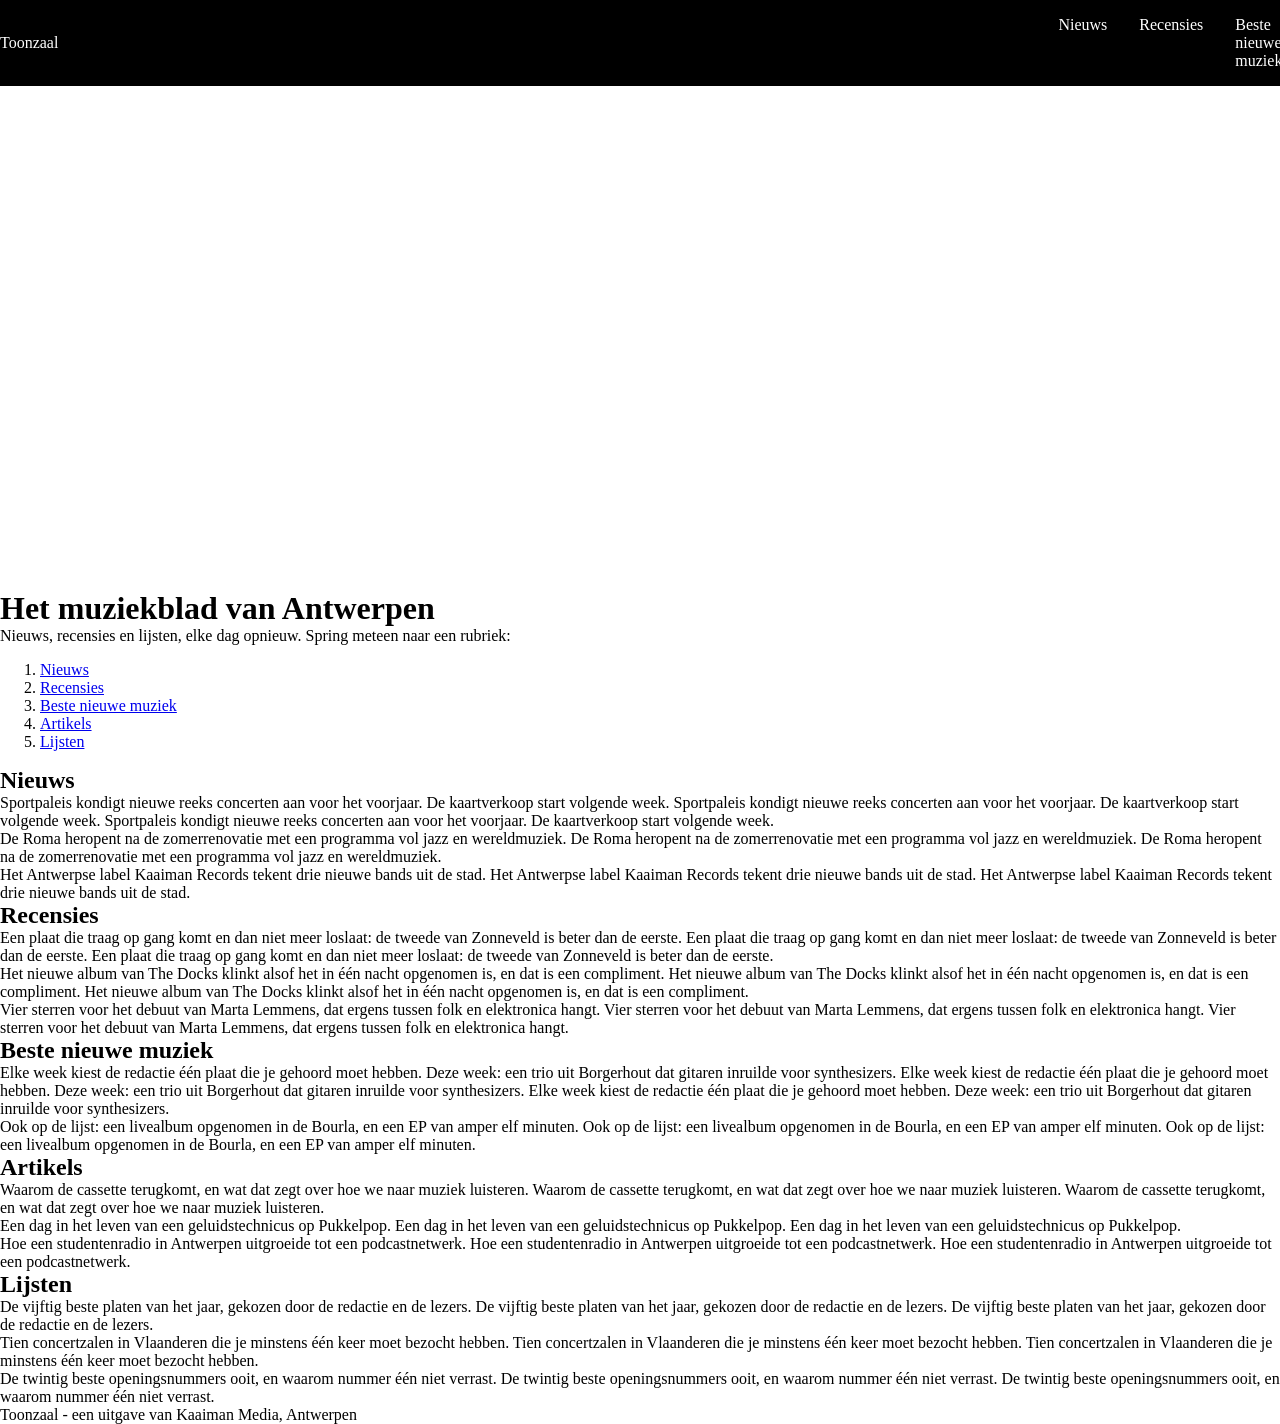
<file: labo-05/balk/index.html>
<!doctype html>
<html lang="nl">
<head>
  <meta charset="utf-8">
  <meta name="viewport" content="width=device-width, initial-scale=1">
  <title>Labo 5 - Toonzaal</title>
  <link rel="stylesheet" href="css/reset.css">
  <link rel="stylesheet" href="css/stijl.css">
</head>
<body>
  <!-- Do not change this file. Write your CSS in css/stijl.css.
       Not visible in the screenshot: on :hover and :focus a link in the bar turns white. -->
  <header>
    <a class="logo" href="index.html">Toonzaal</a>
    <nav>
      <ul>
        <li><a href="#nieuws" class="actief">Nieuws</a></li>
        <li><a href="#recensies">Recensies</a></li>
        <li><a href="#beste">Beste nieuwe muziek</a></li>
        <li><a href="#artikels">Artikels</a></li>
        <li><a href="#lijsten">Lijsten</a></li>
      </ul>
    </nav>
  </header>
  <main>
    <h1>Het muziekblad van Antwerpen</h1>
    <p class="intro">Nieuws, recensies en lijsten, elke dag opnieuw. Spring meteen naar een rubriek:</p>
    <ol class="inhoud">
        <li><a href="#nieuws">Nieuws</a></li>
        <li><a href="#recensies">Recensies</a></li>
        <li><a href="#beste">Beste nieuwe muziek</a></li>
        <li><a href="#artikels">Artikels</a></li>
        <li><a href="#lijsten">Lijsten</a></li>
    </ol>
    <section id="nieuws">
      <h2>Nieuws</h2>
      <p>Sportpaleis kondigt nieuwe reeks concerten aan voor het voorjaar. De kaartverkoop start volgende week. Sportpaleis kondigt nieuwe reeks concerten aan voor het voorjaar. De kaartverkoop start volgende week. Sportpaleis kondigt nieuwe reeks concerten aan voor het voorjaar. De kaartverkoop start volgende week.</p>
      <p>De Roma heropent na de zomerrenovatie met een programma vol jazz en wereldmuziek. De Roma heropent na de zomerrenovatie met een programma vol jazz en wereldmuziek. De Roma heropent na de zomerrenovatie met een programma vol jazz en wereldmuziek.</p>
      <p>Het Antwerpse label Kaaiman Records tekent drie nieuwe bands uit de stad. Het Antwerpse label Kaaiman Records tekent drie nieuwe bands uit de stad. Het Antwerpse label Kaaiman Records tekent drie nieuwe bands uit de stad.</p>
    </section>
    <section id="recensies">
      <h2>Recensies</h2>
      <p>Een plaat die traag op gang komt en dan niet meer loslaat: de tweede van Zonneveld is beter dan de eerste. Een plaat die traag op gang komt en dan niet meer loslaat: de tweede van Zonneveld is beter dan de eerste. Een plaat die traag op gang komt en dan niet meer loslaat: de tweede van Zonneveld is beter dan de eerste.</p>
      <p>Het nieuwe album van The Docks klinkt alsof het in één nacht opgenomen is, en dat is een compliment. Het nieuwe album van The Docks klinkt alsof het in één nacht opgenomen is, en dat is een compliment. Het nieuwe album van The Docks klinkt alsof het in één nacht opgenomen is, en dat is een compliment.</p>
      <p>Vier sterren voor het debuut van Marta Lemmens, dat ergens tussen folk en elektronica hangt. Vier sterren voor het debuut van Marta Lemmens, dat ergens tussen folk en elektronica hangt. Vier sterren voor het debuut van Marta Lemmens, dat ergens tussen folk en elektronica hangt.</p>
    </section>
    <section id="beste">
      <h2>Beste nieuwe muziek</h2>
      <p>Elke week kiest de redactie één plaat die je gehoord moet hebben. Deze week: een trio uit Borgerhout dat gitaren inruilde voor synthesizers. Elke week kiest de redactie één plaat die je gehoord moet hebben. Deze week: een trio uit Borgerhout dat gitaren inruilde voor synthesizers. Elke week kiest de redactie één plaat die je gehoord moet hebben. Deze week: een trio uit Borgerhout dat gitaren inruilde voor synthesizers.</p>
      <p>Ook op de lijst: een livealbum opgenomen in de Bourla, en een EP van amper elf minuten. Ook op de lijst: een livealbum opgenomen in de Bourla, en een EP van amper elf minuten. Ook op de lijst: een livealbum opgenomen in de Bourla, en een EP van amper elf minuten.</p>
    </section>
    <section id="artikels">
      <h2>Artikels</h2>
      <p>Waarom de cassette terugkomt, en wat dat zegt over hoe we naar muziek luisteren. Waarom de cassette terugkomt, en wat dat zegt over hoe we naar muziek luisteren. Waarom de cassette terugkomt, en wat dat zegt over hoe we naar muziek luisteren.</p>
      <p>Een dag in het leven van een geluidstechnicus op Pukkelpop. Een dag in het leven van een geluidstechnicus op Pukkelpop. Een dag in het leven van een geluidstechnicus op Pukkelpop.</p>
      <p>Hoe een studentenradio in Antwerpen uitgroeide tot een podcastnetwerk. Hoe een studentenradio in Antwerpen uitgroeide tot een podcastnetwerk. Hoe een studentenradio in Antwerpen uitgroeide tot een podcastnetwerk.</p>
    </section>
    <section id="lijsten">
      <h2>Lijsten</h2>
      <p>De vijftig beste platen van het jaar, gekozen door de redactie en de lezers. De vijftig beste platen van het jaar, gekozen door de redactie en de lezers. De vijftig beste platen van het jaar, gekozen door de redactie en de lezers.</p>
      <p>Tien concertzalen in Vlaanderen die je minstens één keer moet bezocht hebben. Tien concertzalen in Vlaanderen die je minstens één keer moet bezocht hebben. Tien concertzalen in Vlaanderen die je minstens één keer moet bezocht hebben.</p>
      <p>De twintig beste openingsnummers ooit, en waarom nummer één niet verrast. De twintig beste openingsnummers ooit, en waarom nummer één niet verrast. De twintig beste openingsnummers ooit, en waarom nummer één niet verrast.</p>
    </section>
  </main>
  <footer>
    <p>Toonzaal - een uitgave van Kaaiman Media, Antwerpen</p>
  </footer>
</body>
</html>
</file>
<file: Labo-01/stijl.css>
h1,h2,h3 {color: rgb(0, 72, 255);}
</file>
<file: labo-02/cascade/css/stijl.css>
/* stijl.css - oefening 3: voorspel, dan kijk. Wijzig dit bestand niet. */

/* Opmaak van de pagina zelf; doet niet mee in de vragen. */
body {
  font-family: Verdana, sans-serif;
  line-height: 1.6;
}

.vraag {
  border: 1px solid #8a8a89;
  padding: 0 1rem;
  margin-bottom: 1rem;
}

/* ---- vraag 1 ---- */
a {
  color: green;
}

/* ---- vraag 2 ---- */
.v2-tekst {
  color: red;
}

.v2-tekst {
  color: blue;
}

/* ---- vraag 3 ---- */
.opvallend {
  color: red;
}

em {
  color: blue;
}

/* ---- vraag 4 ---- */
.v4 > a {
  color: green;
}

.v4 a {
  color: red;
}

/* ---- vraag 5 ---- */
.een.twee.drie {
  color: red;
}

#v5-tekst {
  color: blue;
}

/* ---- vraag 6 ---- */
.v6 {
  color: red;
}

.v6-tekst {
  color: blue;
}

/* ---- vraag 7 ---- */
.v7 {
  color: red;
}

/* ---- vraag 8 ---- */
.v8-tekst {
  color: red;
}

/* ---- vraag 9 ---- */
h3 {
  color: red !important;
}

.v9-tekst {
  color: blue;
}

/* ---- vraag 10 ---- */
.v10-tekst {
  color: green;
  font-size: 1.5rem
  color: blue;
}
</file>
<file: labo-02/nabouw/css/stijl.css>
:root {
    --color-papier: #fbf7f0;
    --color-inkt: #2b2b2b;
    --color-gedempt: #6b6b6b;
    --color-accent: #b5451b;
    --color-zebra: #f1e9dc; 
    --font-body: verdana;
    --font-headers: Georgia;
}
body {
       background-color: var(--color-papier);
       color: var(--color-inkt);
       font-family: var(--font-body);
       line-height: 1.6;



}

h1 {font-weight: lighter;
color: var(--color-accent);
font-size: 3rem;
font-family: var(--font-headers);}


h2 {font-weight: lighter;
    color: var(--color-inkt);
    font-size: 1.75rem;
    font-family: var(--font-headers);
 }

 h3 {font-weight: lighter;
    color: var(--color-gedempt);
    font-size: 1.25rem;
    font-family: var(--font-headers);    
}
header a {
    color: var(--color-accent);}
    
nav a:hover,
nav a:focus {
  color: var(--color-inkt);
  text-decoration:underline ;
}

nav ul li{font-weight: bolder;}
nav ul li a{text-decoration: none;}

header p{font-style:italic;
color: var(--color-gedempt);
}

.intro {font-size: 1.25rem;}

.kaart li:nth-child(odd) {background-color: var(--color-zebra);}
.prijs {color: var(--color-gedempt);
font-style: italic;}

main a:hover,
main a:focus {
  color: var(--color-paper);
  background-color: var(--color-accent);
}

main a{color: var(--color-accent);}

strong{color: var(--color-accent);}

footer {color: var(--color-gedempt);
font-size: 0.875rem;
text-align:center ;}

footer a{color: var(--color-gedempt);}

footer a:hover,
footer a:focus {
  color: var(--color-accent);
}
</file>
<file: labo-02/selectors/css/stijl.css>
/* stijl.css - oefening 2: selectors schrijven en lezen */

/* Schrijf onder elke opdracht de regel met de selector die precies die
   elementen raakt. Gebruik de declaratie die erbij staat, zodat je in de
   browser meteen ziet wat je raakte. Voeg niets toe aan index.html. */

body {
  font-family: Verdana, sans-serif;
  line-height: 1.6;
}

/* 1. alle links in de navigatie -> color: crimson; */
nav a {color: crimson}

/* 2. alleen de paragrafen in de footer -> font-size: 0.875rem; */
footer {font: size 0.875rem; }

/* 3. alleen de lijstitems van het BUITENSTE niveau in de lijst met de class
      rassen (dus niet de items van de binnenlijsten) -> outline: 2px solid crimson;
      (outline tekent een kader rond precies het element dat je raakte; de
      property zelf komt in hoofdstuk 3) */
      
.rassen > li {outline: 2px solid crimson;}
/* 4. de paragraaf die onmiddellijk na elke h2 komt -> font-style: italic; */
h2 ~ p {font-style: italic;}

/* 5. elk oneven item in de lijst met openingsuren -> background-color: #f1e9dc; */
.uren li:nth-child(odd) {background-color: #f1e9dc;}

/* 6. het laatste item in de lijst met openingsuren -> color: crimson; */
.uren li:last-child {color: crimson;}

/* 7. de slogan en de intro tegelijk, in één regel -> color: darkslateblue; */
.slogan, .intro {color: darkslateblue}
/* 8. elke link in main wanneer de muis erover gaat OF wanneer ze focus heeft
      -> background-color: yellow; */
main a:focus,
     a:hover{
      background-color: yellow;
     }



/* ---- Lezen: welke elementen raken deze vijf selectors? Schrijf het antwoord
   in één zin per selector in README.md. Verander hier niets. ---- */

/* a. header nav ul li a */
/* b. article > p */
/* c. .uren li:nth-child(3) */
/* d. h2 ~ p */
/* e. .rassen li:first-child */
</file>
<file: Labo-03/donut/css/stijl.css>
/* stijl.css - labo 3, donut (reset.css is linked before this file) */

/* === tokens === */
:root {--rood:  #ec4b03;
    --paars:#b99ec1;
    --geel: #f9b700;


}

/* === your rules === */
body{width: 100vw;
height: 100vh; }

main{ height: 90vh;
    width: 90vh;
    background-color: var(--rood);
    border: 0.25rem black solid;
    margin: 5vh;
   
}
    

 div{ background-color: var(--paars);
    width: 70%;
    height: 70%;
    border: solid 0.25rem black;
    border-radius: 50%;
    margin: 12.5vh;
    overflow: hidden;
    
}

h1{ background-color: var(--geel);
width:90%;
height: 90%;
margin: -7%;
text-align: center;
border: solid 0.25rem black;
font-weight: bolder ;
box-sizing: border-box;
padding-top: 60%;

}
</file>
<file: Labo-03/kleuren/css/stijl.css>
/* stijl.css - labo 3, kleuren (reset.css is linked before this file) */

/* === tokens === */
:root {
--color-tomato: #ff6347;
--color-orangered: #ff4500;
--color-coral:#FF7F50;
--color-lightsalmon :#FFA07A;
--color-darkorange : #FF8C00;
--font-style: Arial
}

/* === your rules === */
 body{ 
  margin: 0;
  padding: 0;
  color: white;
  text-align: center; 
  
}
li {height: 20vh;
    padding: 7vh;
}
ul {
    list-style: none;
    margin: 0rem;
    padding:0;
  
}
.codes { margin-top: 0.5rem;}
p {font-size: 0.6rem;
word-spacing: 0.8rem;
letter-spacing: 0rem;
}

h2 {letter-spacing: 0.25rem;
}

.tomato {
background-color: var(--color-tomato);
font-family: var(--font-style);
text-align: center;


}

.orangered { 
background-color: var(--color-orangered);
font-family: var(--font-style);

}

.coral {
background-color: var(--color-coral);
font-family: var(--font-style);


}

.lightsalmon {
background-color: var(--color-lightsalmon);
font-family: var(--font-style);
}

.darkorange{
background-color: var(--color-darkorange);
font-family: var(--font-style);

}
</file>
<file: Labo-03/landing/css/stijl.css>
/* stijl.css - labo 3, landing (reset.css is linked before this file) */

/* === tokens === */
:root {
--banner: #c8b8ff;
--link: #5551ff;
--hero:#779cee;
--Nav: #333333;

font-family: arial;
}

/* === your rules === */
* {
  box-sizing: border-box;
}
body{

height: 90vh ; 
}

.banner { background-color: var(--banner);
text-align: center; 
font-size: 0.2rem;
padding: 14px 20px;


}
.banner p{margin: 0rem;
font-size: 0.75rem;}
.banner a {color: var(--link) ;}
.banner a:hover, 
.banner a:focus{color: white;}


li{list-style: none;
display: inline-block;
margin-left:1rem;
}

li a {text-decoration: none;
color: black;}

Ul {text-align: right;
    margin-right: 2rem;
}


main {
    background-color: var(--hero);
    columns: 2;
}


.bovenkop {margin: 2rem;
font-size: 2rem;}

h1 {margin: 1rem;
margin-left: 2rem;
margin-right: 4rem;
font-size: 5rem;
margin-bottom: 2rem;}

p {margin-left: 2rem;
    margin-bottom: 3rem;
    margin-right: 4rem;
    font-size: 2rem;
}

article a {margin: 2rem;
margin-top: 4rem;
padding-top: 1rem;
padding-bottom: 1rem;
padding-left: 2rem;
padding-right: 2rem;
background-color: black;
color: white;
text-decoration: none;
border-radius: 0.5rem;
font-size: 1rem;}

article a:hover,
article a:focus {background-color: var(--link);
color:white;}
</file>
<file: Labo-03/slogan/css/stijl.css>
/* stijl.css - labo 3, slogan (reset.css is linked before this file) */

/* === tokens === */
:root {
--text: #282827;
--geel: #fccc00;

}

/* === your rules === */
body {text-align: center;
font-family: arial;
margin-top: 12rem;
}



h2,p {max-width: 25rem;
margin: 0 auto}

h2{ font-size: 3.2rem;
    margin-bottom: 1rem;
}

span {border-bottom: 0.5rem solid var(--geel);
border-radius: 100%;
display:inline-block;}

p{margin-bottom: 2rem;}

a {color: white;
    padding: 0.75rem 1rem;
    border-radius: 5rem;
    text-decoration: none;
background-color: black;
font-size: 0.75rem;}

a:hover, 
a:focus { background-color: black;
color:var(--geel);

}
</file>
<file: Labo-03/tabblad/css/stijl.css>
/* stijl.css - labo 3, tabblad (reset.css is linked before this file) */

/* === tokens === */
:root {
--tablad: #ffd500;

}

/* === your rules === */
body {background-color: #ff816f;
    text-style: arial;
    margin: 5rem;

}

h1 {background-color: var(--tablad);
font-size: 1rem;
padding: 0.5rem;
padding-left: 1.5rem;
padding-right: 1.5rem;
width: 12rem;
border: solid 0.25rem;
border-bottom: none;
box-shadow: -0.5rem 0.5rem black;}

h2 {background-color: white;
font-size: 3.5rem;
border: solid 0.25rem;
padding: 1.5rem;
box-shadow: -0.5rem 0.5rem   black, 0.5rem 0.5rem black;


}
</file>
<file: labo-04/dierenasiel/css/stijl.css>
/* stijl.css - labo 4, dierenasiel (reset.css is linked before this file) */

/* === tokens === */
:root {
font-family: Verdana;
}

/* === your rules === */
body{min-height: 100vh}
header {background-color: #1f3a2e; 
display: flex;
justify-content: space-between;
padding: 1rem; 
padding-left: 2rem;
padding-right: 2 rem}

.logo {color:#e6b53c;
}

ul{list-style: none;
margin:0;
padding: 0 ;
display: flex;
gap: 0.5rem;
}

a {text-decoration: none; 
    padding: 0.75rem;
    padding-left: 1.25rem;
    padding-right: 1.25rem;
    border-radius: 0.5rem; 
    }
li { padding: 0.75rem;
    padding-left: 1.25rem;
    padding-right: 1.25rem;
    border-radius: 0.5rem; }

header a:hover {color: #e6b53c;}

li a {color: #f3efe6;
}
.intro {margin-left: 12vw;
margin-right: 10vw;}
main {background-color:#f7f4ec;

}
h1 {margin-left: 12vw;
margin-right: 10vw;}
main ul {display: grid;
grid-template-columns: 1fr 1fr 1fr;
padding:1.5rem; 
margin-left: 10vw;
margin-right: 10vw;}

.kaarten {display: grid;
grid-template-columns: 1fr 1fr 1fr;
}

main li{background-color: white;}
main li:nth-child(1) {grid-column: 1/3;
padding:2rem ;}

.soort {margin-bottom: 2vh;}
h2 {margin-bottom: 2vh;}
.beschrijving {margin-bottom: 2vh;}
.knop {padding: 0.5rem;
background-color: #1f3a2e;}































footer {background-color: #1f3a2e;
color: #f3efe6;
text-align: center;
padding: 2rem;}
</file>
<file: labo-04/kolommen/css/stijl.css>
/* stijl.css - labo 4, kolommen (reset.css is linked before this file) */

/* === tokens === */
:root { font-family: arial;
    font-weight: bold;
}

/* === your rules === */
main {display:flex;
height: 80vh;
gap: 4vw;
margin: 10vh 4vw;}

div:nth-child(1) {background-color: darkturquoise;


font-size: 4rem;
color: white;
flex: 1;

}
div:nth-child(2) {background-color: darkviolet;


font-size: 4rem;
color: white;
flex:2;
}
div:nth-child(3) {background-color: deepskyblue;


font-size: 4rem;
color: white;
flex: 1;
}
 main div { display: flex;
justify-content: center;
align-items: center;}
</file>
<file: labo-04/mondriaan/css/stijl.css>
/* stijl.css - labo 4, mondriaan (reset.css is linked before this file) */

/* === tokens === */
:root {
--blauw: #2545ab;
--lila: #a090af;
--bruin: #a16122;
--geel:#e7c948;
--marine: #13234e;
--olijf: #ae9310;
--rood:#cd2424;



}

/* === your rules === */

.schilderij {background-color: var(--blauw);
    height: 70vh;
width: 70vh;
margin: 15vh auto;
display: grid;
grid-template-columns: 1fr 1fr 1fr 1fr;
gap: 2vh;
padding:2vh}

.lila {background-color: var(--lila);
grid-column: 1/4;
}

.bruin {background-color: var(--bruin);
}

.geel{background-color: var(--geel);}
.marine{ background-color: var(--marine);
grid-column: 4/5;}
.olijf {background-color: var(--olijf);
grid-column: 1/4;}
.rood {background-color: var(--rood);}
</file>
<file: labo-04/trap/css/stijl.css>
/* stijl.css - labo 4, trap (reset.css is linked before this file) */

/* === tokens === */

/* === your rules === */

main {font-family: arial;
display: grid;
grid-template-columns: 1fr 1fr 1fr 1fr;
grid-template-rows: 1fr 1fr 1fr 1fr;
height: 100vh;}

main :nth-child(1) {background-color: #1446a0;
color: white;
text-align: center;
display: flex;
align-items: center;
justify-content: center;
font-size: 3rem;}

main :nth-child(2) {background-color: #db3069;
color: white;
text-align: center;
display: flex;
align-items: center;
justify-content: center;
font-size: 3rem;
grid-column: 2/3;
grid-row: 2/3;}

main :nth-child(3) {background-color: #f5d547;
color: white;
text-align: center;
display: flex;
align-items: center;
justify-content: center;
font-size: 3rem;
grid-column: 3/4;
grid-row: 3;}

main :nth-child(4) {background-color: #ebebd3;
color: white;
text-align: center;
display: flex;
align-items: center;
justify-content: center;
font-size: 3rem;
grid-column: 4/5;
grid-row: 4;}
</file>
<file: labo-05/balk/css/stijl.css>
/* stijl.css - labo 5, balk (reset.css is linked before this file) */

/* === tokens === */
:root {
}

/* === your rules === */
header {
  background-color: black;
  display: flex;
  position: sticky;
  top: 0;
}
.logo {
  justify-content: left;
  display: flex;
  align-items: center;
}

nav {
  background-color: black;
  color: white;
  display: flex;
  align-items: center;
  justify-content: end;

  margin-left: 75vw;
}

ul {
  list-style: none;
  display: flex;
  gap: 2rem;
}

header a {
  text-decoration: none;
  color: white;
}

main {
  margin-top: 56vh;
}
</file>
